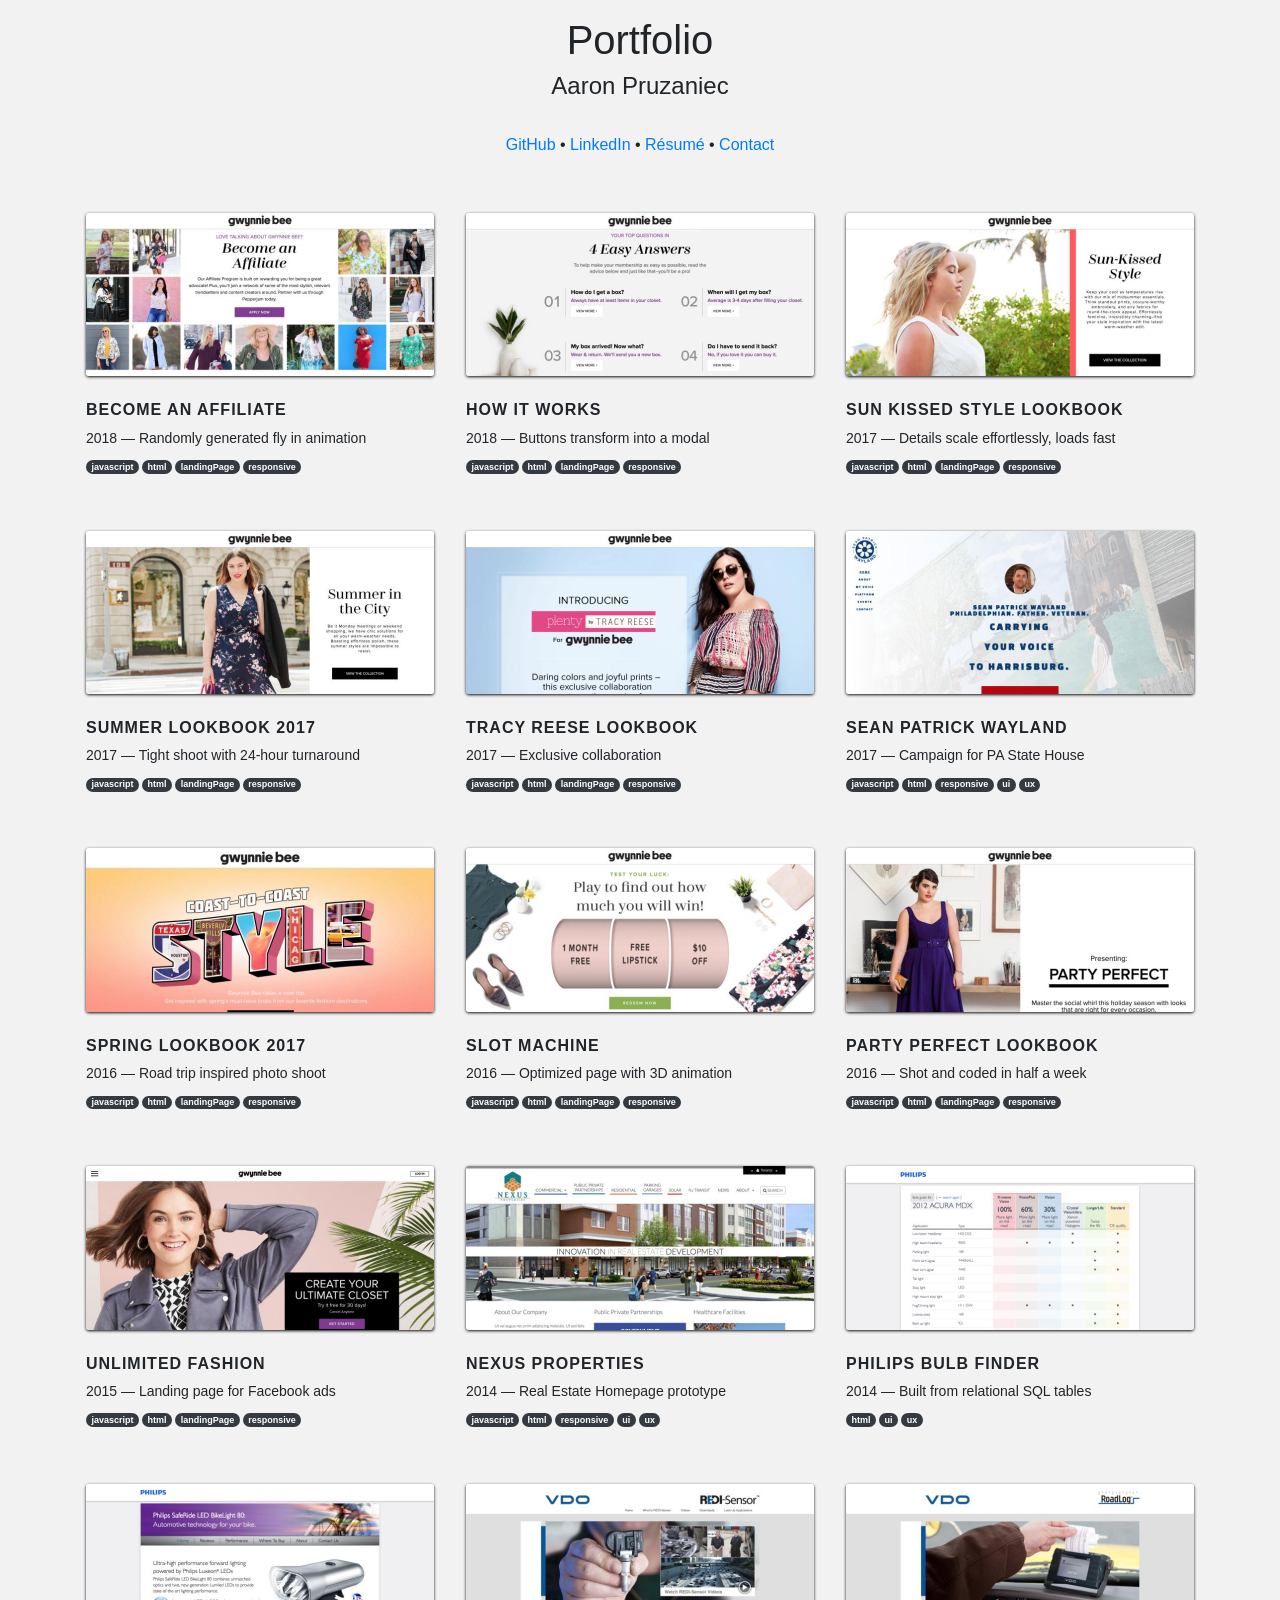
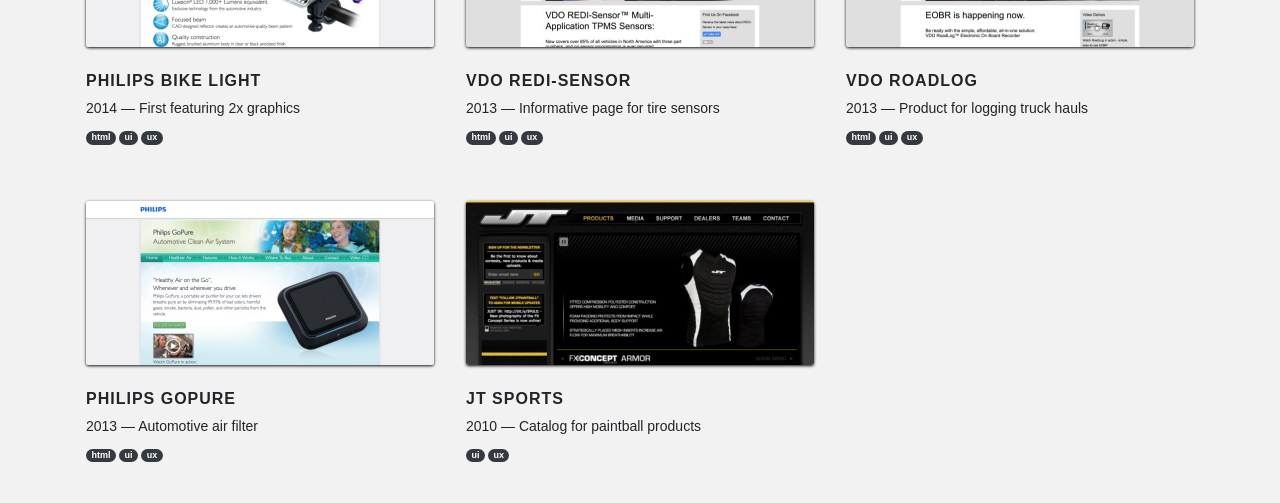
<file: portfolio-non-react/index.static.html>
<!DOCTYPE html>
<html lang="en">

<head>
  <title>Portfolio by Aaron Pruzaniec</title>
  <meta charset="utf-8">
  <meta property="og:url" content="http://pruzaniec.com/portfolio/" />
  <meta property="og:type" content="profile" />
  <meta property="og:title" content="Portfolio byAaron Pruzaniec" />
  <meta property="og:description" content="Take a look at some recent projects I have completed." />
  <meta property="og:image" content="http://pruzaniec.com/portfolio/thumbnails/code.jpg" />
  <meta name="viewport" content="width=device-width, initial-scale=1">
  <link rel="stylesheet" href="https://stackpath.bootstrapcdn.com/bootstrap/4.1.2/css/bootstrap.min.css" integrity="sha384-Smlep5jCw/wG7hdkwQ/Z5nLIefveQRIY9nfy6xoR1uRYBtpZgI6339F5dgvm/e9B"
    crossorigin="anonymous">
  <link rel="stylesheet" href="css/style.css">
  <script src="js/portfolio.js?01" type="text/javascript"></script>
  <!-- Global site tag (gtag.js) - Google Analytics -->
  <script async src="https://www.googletagmanager.com/gtag/js?id=UA-122484393-1"></script>
  <script>
    window.dataLayer = window.dataLayer || [];
    function gtag() { dataLayer.push(arguments); }
    gtag('js', new Date());

    gtag('config', 'UA-122484393-1');
  </script>
</head>

<body>
  <header id="hero" class="masthead mb-auto text-center">
    <div class="cover-container d-flex w-100 h-100 p-3 mx-auto flex-column">
      <main role="main" class="inner cover">
        <h1 class="cover-heading">Portfolio</h1>
        <h2>Aaron Pruzaniec</h2>
      </main>
      <footer class="mastfoot mt-auto">
        <div class="inner mt-4 mb-4">
          <p>
            <a href="https://github.com/aaronpruzaniec/">GitHub</a> &bullet;
            <a href="https://www.linkedin.com/in/aaronpruzaniec/">LinkedIn</a> &bullet;
            <a href="pdf/aaron_pruzaniec_resume.pdf">Résumé</a> &bullet;
            <a href="mailto:aaronpruzaniec@gmail.com">Contact</a>
          </p>
        </div>
      </footer>
    </div>
  </header>
  <div id="main">
    <div class="container">
      <div class="row">

      </div>
    </div>
  </div>
  <footer class="container-fluid text-center">
  </footer>
</body>

</html>
</file>
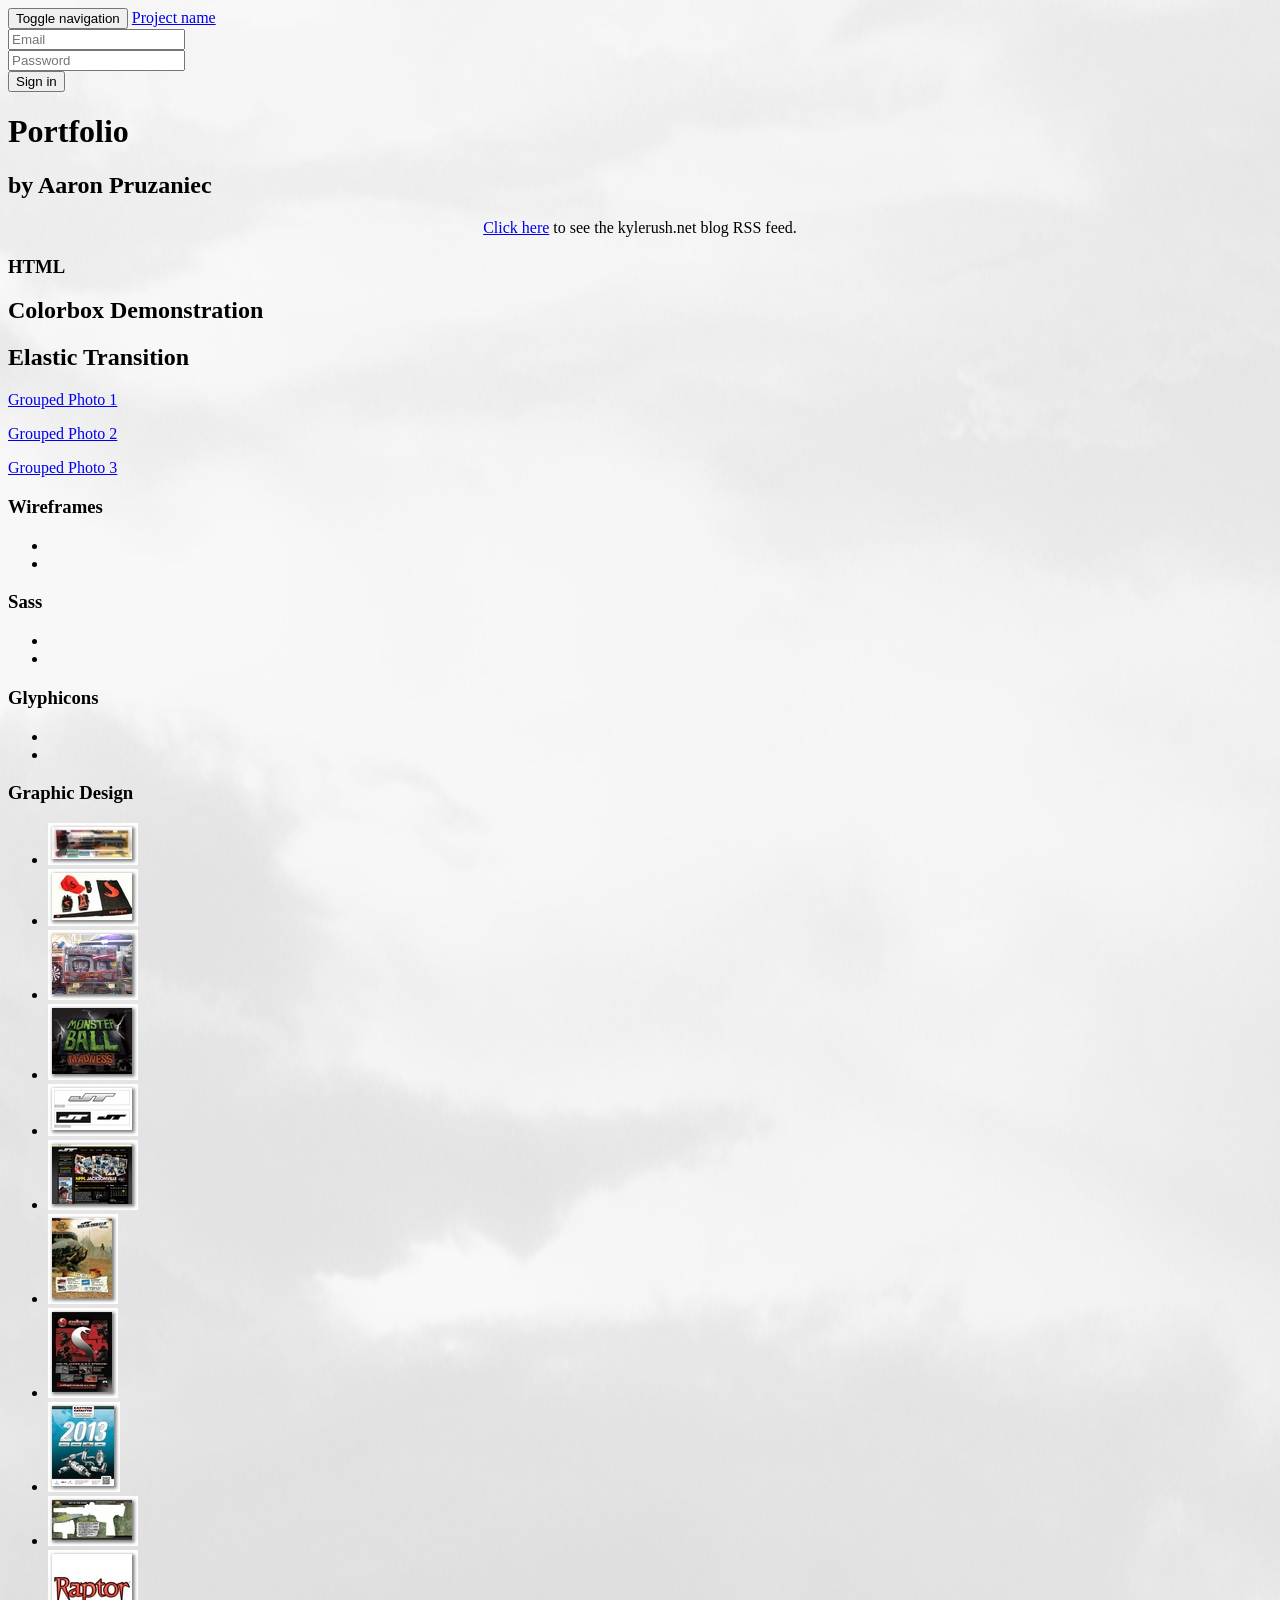
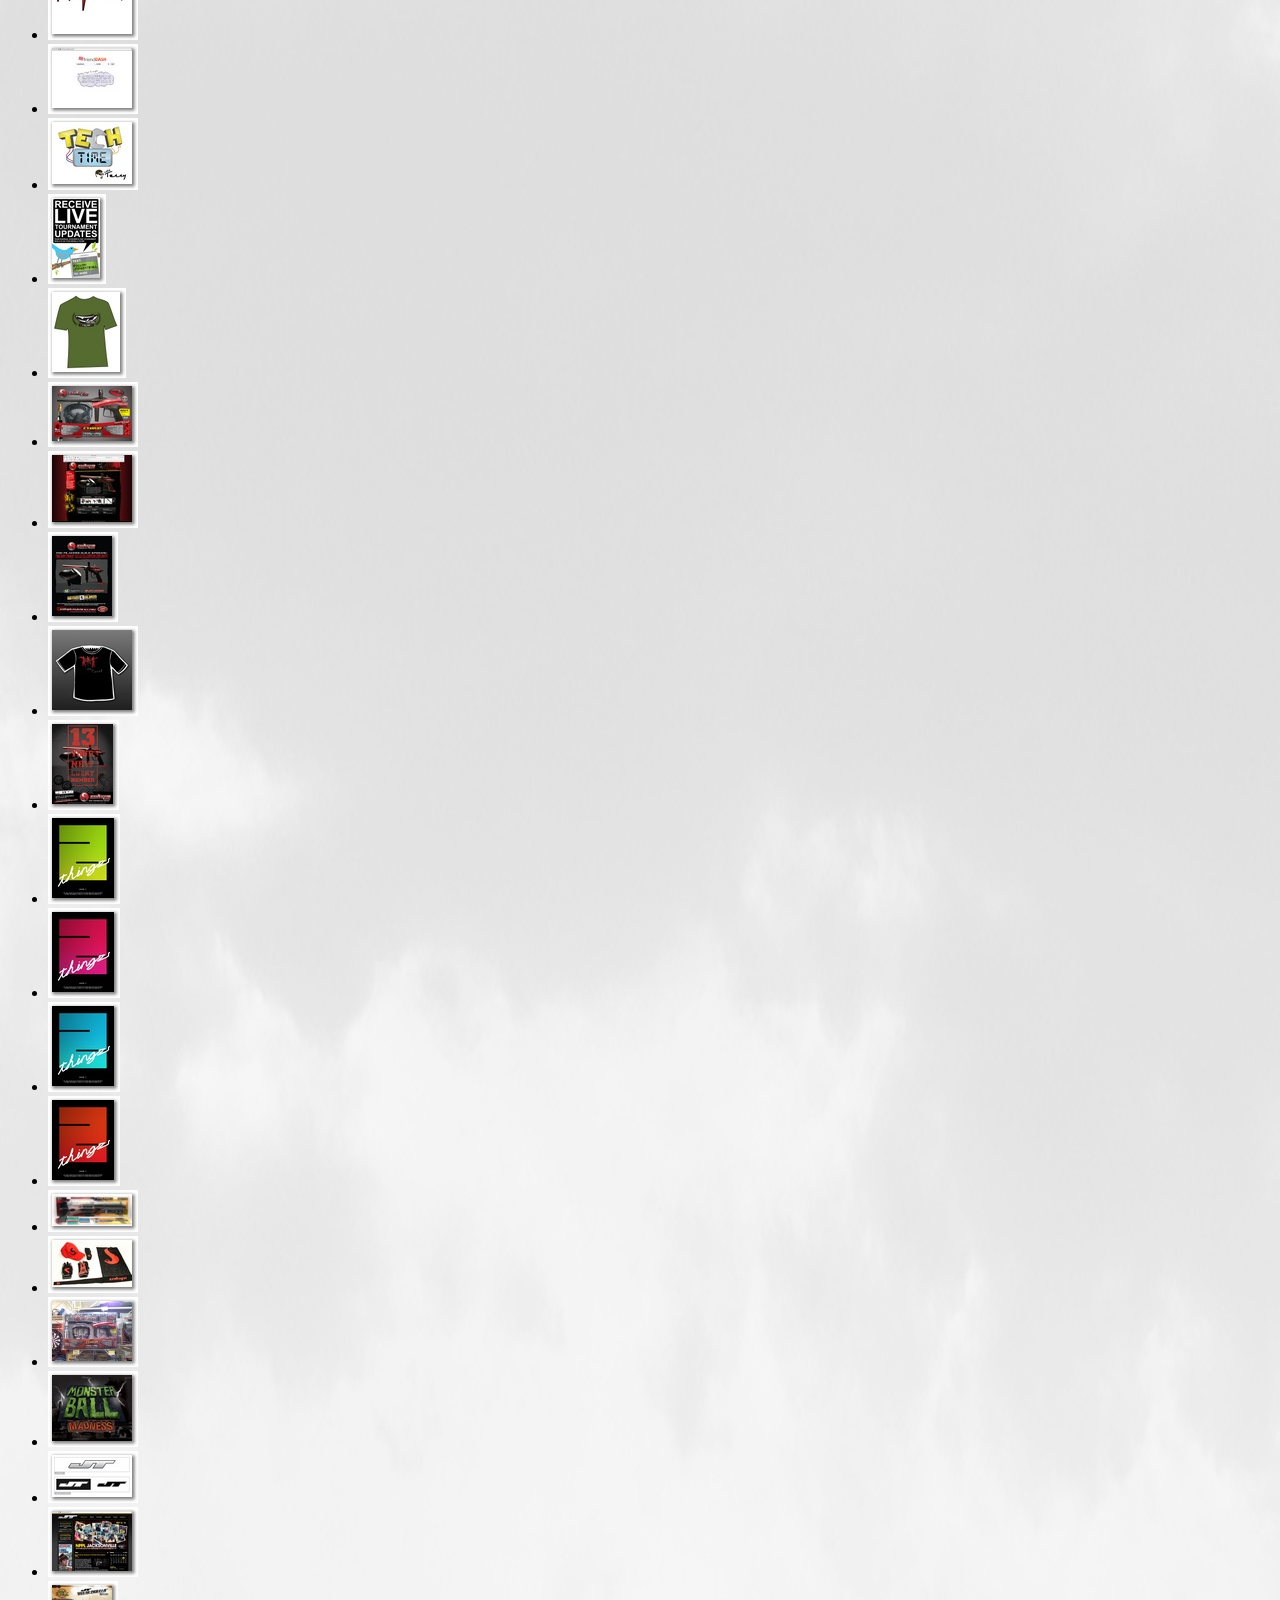
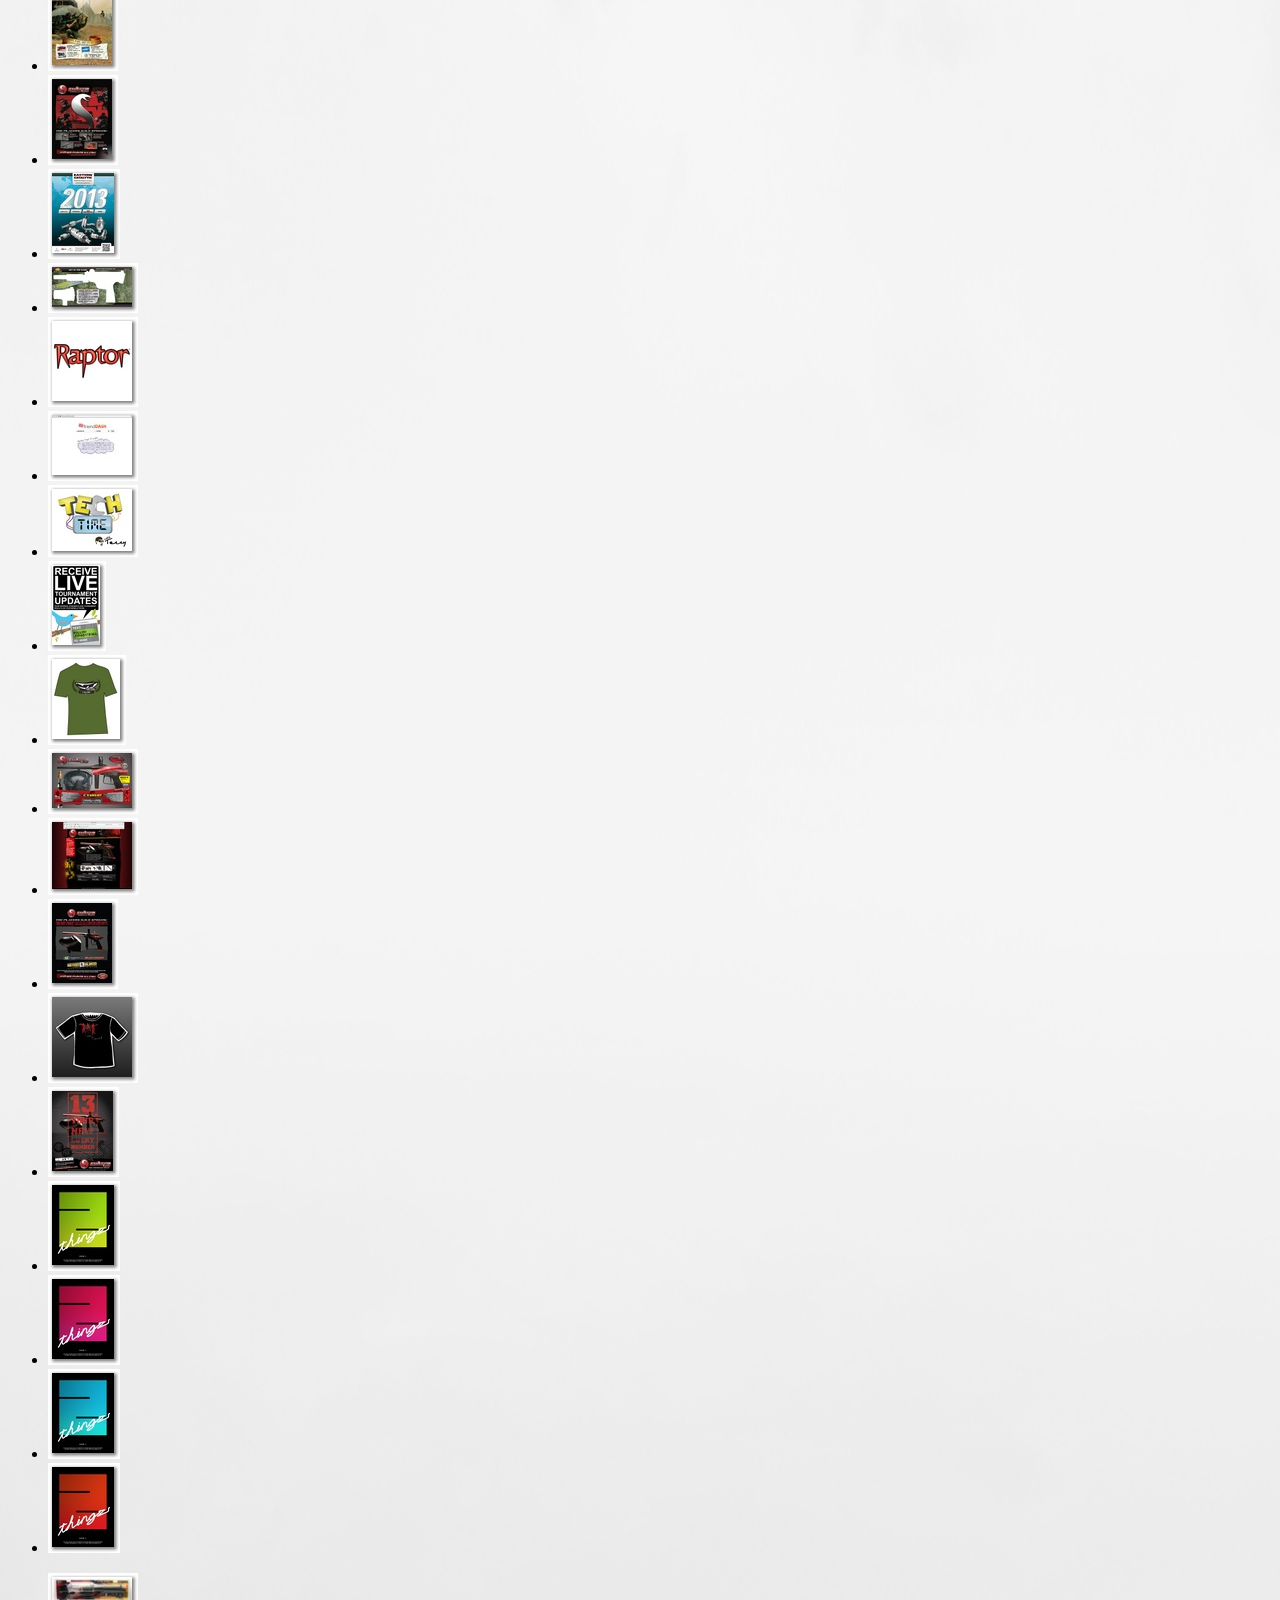
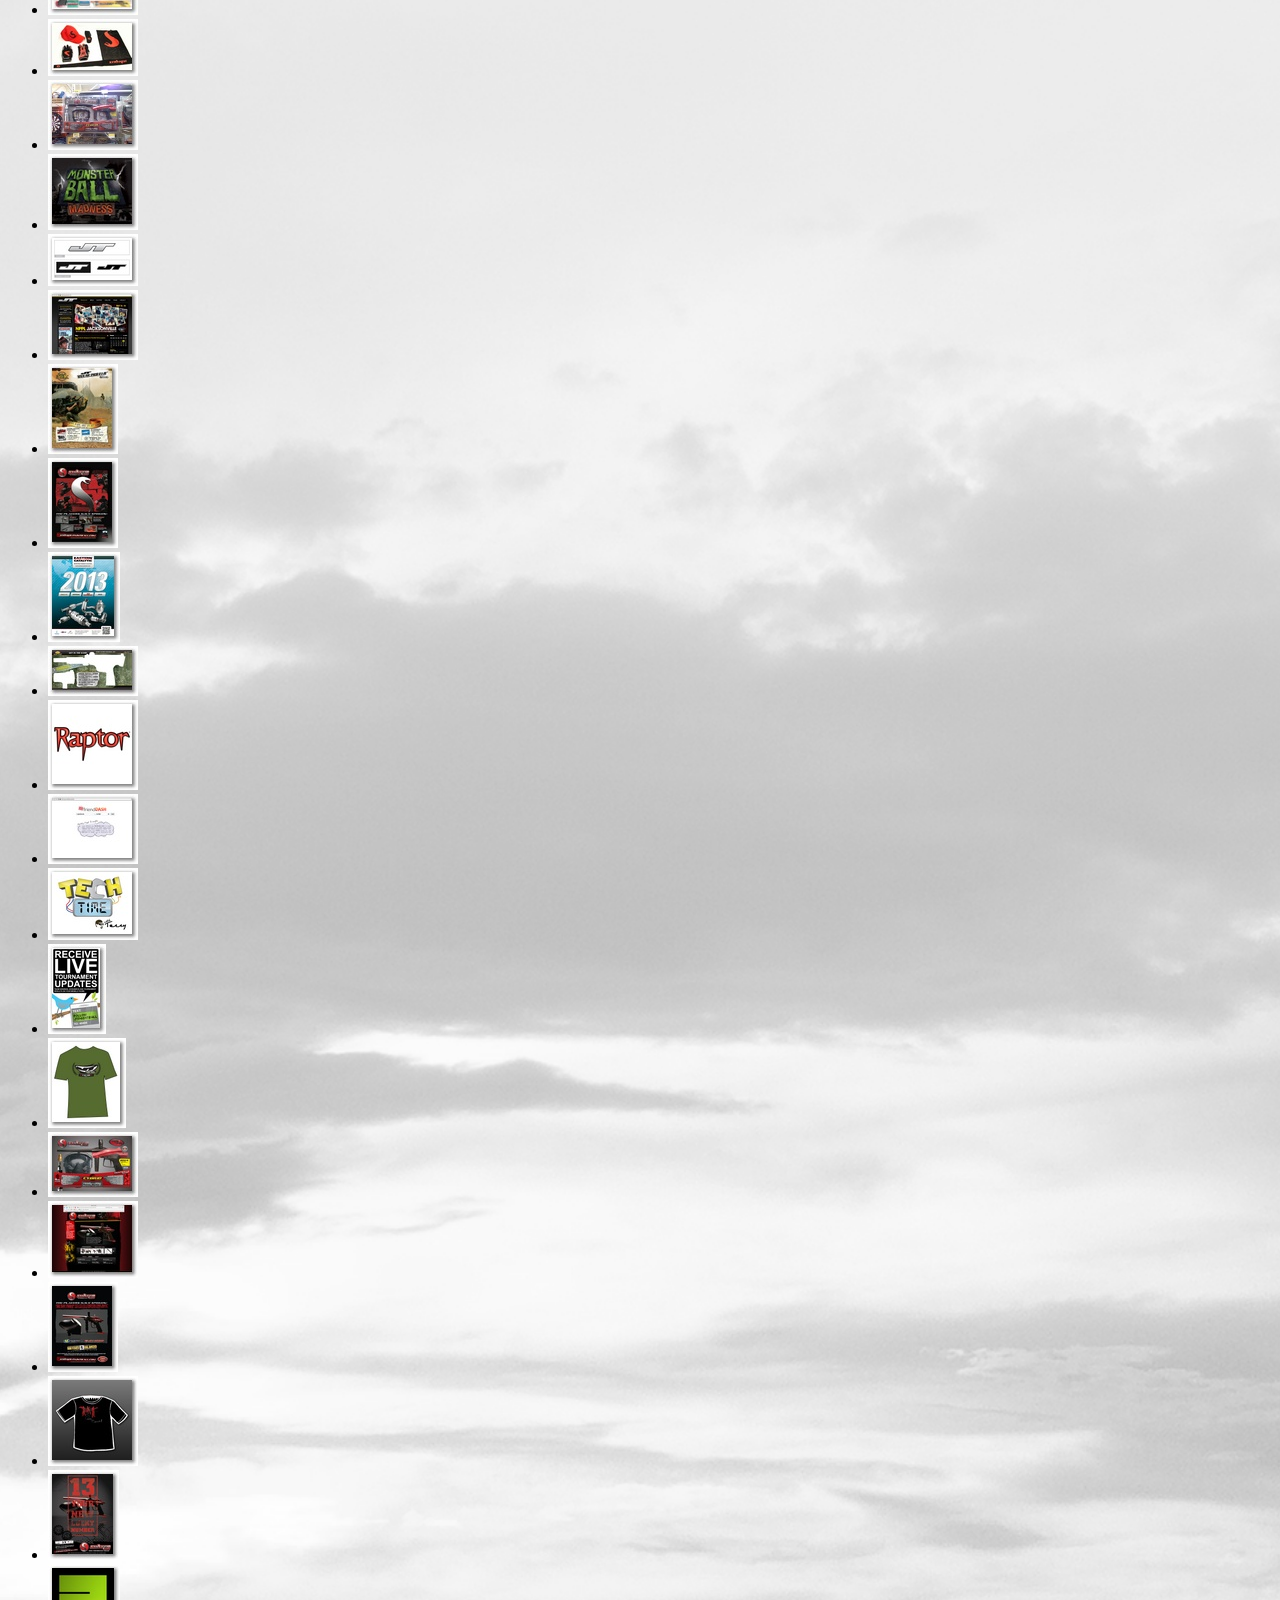
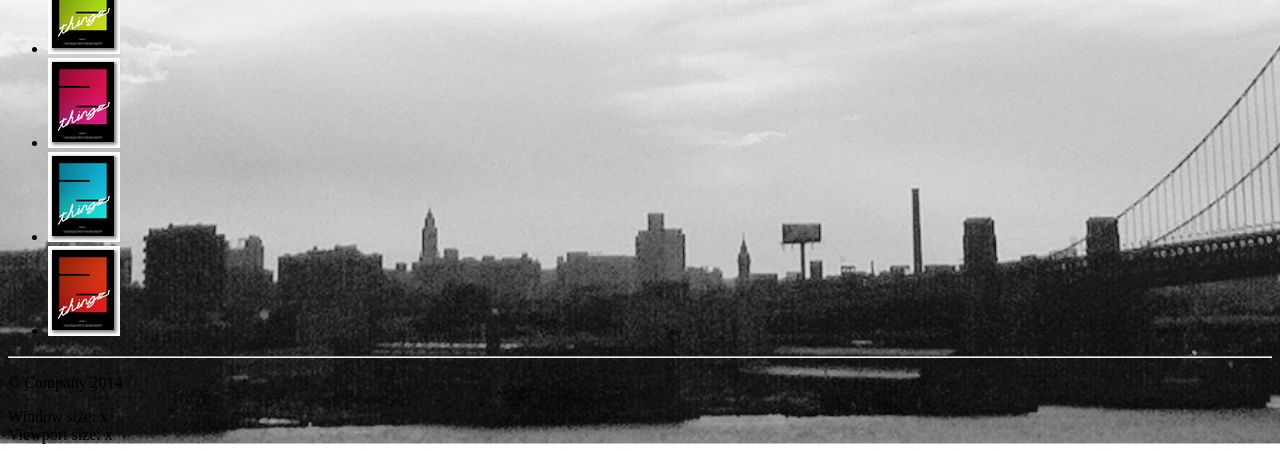
<file: portfolio-non-react/test/Aaron Pruzaniec Online Portfolio.html>
<!DOCTYPE html>
<!-- saved from url=(0045)http://pruzaniec.com/new-portfolio/index.html -->
<html lang="en"><head><meta http-equiv="Content-Type" content="text/html; charset=UTF-8">
    <meta charset="utf-8">
    <meta http-equiv="X-UA-Compatible" content="IE=edge">
    <meta name="viewport" content="width=device-width, initial-scale=1">
    <meta name="description" content="">
    <meta name="author" content="">
    <link rel="shortcut icon" href="http://pruzaniec.com/new-portfolio/favicon.ico">

    <title>Aaron Pruzaniec Online Portfolio</title>

    <!-- Bootstrap core CSS -->
    <link href="http://pruzaniec.com/new-portfolio/css/bootstrap.min.css" rel="stylesheet">

    <!-- Just for debugging purposes. Don't actually copy this line! -->
    <!--[if lt IE 9]><script src="../../assets/js/ie8-responsive-file-warning.js"></script><![endif]-->

    <!-- HTML5 shim and Respond.js IE8 support of HTML5 elements and media queries -->
    <!--[if lt IE 9]>
      <script src="https://oss.maxcdn.com/libs/html5shiv/3.7.0/html5shiv.js"></script>
      <script src="https://oss.maxcdn.com/libs/respond.js/1.4.2/respond.min.js"></script>
    <![endif]-->
    <style type="text/css">
    body{
    	background-image:url(img/skyline.jpg);
    	background-size:auto 100%;
    	background-position: center;
    }
    </style>
  </head>

  <body>

    <div class="navbar navbar-inverse navbar-fixed-top" role="navigation">
      <div class="container">
        <div class="navbar-header">
          <button type="button" class="navbar-toggle" data-toggle="collapse" data-target=".navbar-collapse">
            <span class="sr-only">Toggle navigation</span>
            <span class="icon-bar"></span>
            <span class="icon-bar"></span>
            <span class="icon-bar"></span>
          </button>
          <a class="navbar-brand" href="http://pruzaniec.com/new-portfolio/index.html#">Project name</a>
        </div>
        <div class="navbar-collapse collapse">
          <form class="navbar-form navbar-right" role="form">
            <div class="form-group">
              <input type="text" placeholder="Email" class="form-control">
            </div>
            <div class="form-group">
              <input type="password" placeholder="Password" class="form-control">
            </div>
            <button type="submit" class="btn btn-success">Sign in</button>
          </form>
        </div><!--/.navbar-collapse -->
      </div>
    </div>

    <!-- Main jumbotron for a primary marketing message or call to action -->
    <div class="jumbotron">
      <div class="container">
		<h1>Portfolio</h1>
		<h2>by Aaron Pruzaniec</h2>
      </div>
    </div>

    <div class="container">
      <!-- Example row of columns -->

<div id="jparse-meta" style="text-align: center; margin: 15px 0 0 0;">
    <p><a href="http://feeds.feedburner.com/KyleRushBlogPortfolio">Click here</a> to see the kylerush.net blog RSS feed.</p>
</div><!--/#jparse-meta-->
<div id="ajax-cont"></div><!--/#demo-cont-->

<section>
	<h3>HTML</h3>
		<h1>Colorbox Demonstration</h1>
		<h2>Elastic Transition</h2>
		<p><a class="group1 cboxElement" href="http://pruzaniec.com/content/ohoopee1.jpg" title="Me and my grandfather on the Ohoopee.">Grouped Photo 1</a></p>
		<p><a class="group1 cboxElement" href="http://pruzaniec.com/content/ohoopee2.jpg" title="On the Ohoopee as a child">Grouped Photo 2</a></p>
		<p><a class="group1 cboxElement" href="http://pruzaniec.com/content/ohoopee3.jpg" title="On the Ohoopee as an adult">Grouped Photo 3</a></p>
</section>
<section>
	<h3>Wireframes</h3>
	<ul>
		<li class=""></li>
		<li class=""></li>
	</ul>
</section>
<section>
	<h3>Sass</h3>
	<ul>
		<li class=""></li>
		<li class=""></li>
	</ul>
</section>
<section>
	<h3>Glyphicons</h3>
	<ul>
		<li class=""></li>
		<li class=""></li>
	</ul>
</section>
<section>
	<h3>Graphic Design</h3>
    <div id="dvContent">
    
    <ul><li><a class="item-1 graphicdesign cboxElement" href="http://pruzaniec.com/new-portfolio/1000/362865286_2b33205bf1_o.jpg"><img class="item-1 graphicdesign" src="./Aaron Pruzaniec Online Portfolio_files/362865286_2b33205bf1_o.jpg" alt="
		362865286_2b33205bf1_o.jpg
	"></a></li><li><a class="item-2 graphicdesign cboxElement" href="http://pruzaniec.com/new-portfolio/1000/461972902_3689ebe5f4_o.jpg"><img class="item-2 graphicdesign" src="./Aaron Pruzaniec Online Portfolio_files/461972902_3689ebe5f4_o.jpg" alt="
		461972902_3689ebe5f4_o.jpg
	"></a></li><li><a class="item-3 graphicdesign cboxElement" href="http://pruzaniec.com/new-portfolio/1000/1.jpg"><img class="item-3 graphicdesign" src="./Aaron Pruzaniec Online Portfolio_files/1.jpg" alt="
		1.jpg
	"></a></li><li><a class="item-4 graphicdesign cboxElement" href="http://pruzaniec.com/new-portfolio/1000/2387711037_d8e809684c_o.jpg"><img class="item-4 graphicdesign" src="./Aaron Pruzaniec Online Portfolio_files/2387711037_d8e809684c_o.jpg" alt="
		2387711037_d8e809684c_o.jpg
	"></a></li><li><a class="item-5 graphicdesign cboxElement" href="http://pruzaniec.com/new-portfolio/1000/all_jt_logos___1_file.jpg"><img class="item-5 graphicdesign" src="./Aaron Pruzaniec Online Portfolio_files/all_jt_logos___1_file.jpg" alt="
		all_jt_logos___1_file.jpg
	"></a></li><li><a class="item-6 graphicdesign cboxElement" href="http://pruzaniec.com/new-portfolio/1000/jtsports_com_1_2.jpg"><img class="item-6 graphicdesign" src="./Aaron Pruzaniec Online Portfolio_files/jtsports_com_1_2.jpg" alt="
		jtsports_com_1_2.jpg
	"></a></li><li><a class="item-7 graphicdesign cboxElement" href="http://pruzaniec.com/new-portfolio/1000/3390957146_ff2bd0a1aa.jpg"><img class="item-7 graphicdesign" src="./Aaron Pruzaniec Online Portfolio_files/3390957146_ff2bd0a1aa.jpg" alt="
		3390957146_ff2bd0a1aa.jpg
	"></a></li><li><a class="item-8 graphicdesign cboxElement" href="http://pruzaniec.com/new-portfolio/1000/brand_april_2007.jpg"><img class="item-8 graphicdesign" src="./Aaron Pruzaniec Online Portfolio_files/brand_april_2007.jpg" alt="
		brand_april_2007.jpg
	"></a></li><li><a class="item-9 graphicdesign cboxElement" href="http://pruzaniec.com/new-portfolio/1000/2013_02_08_01_35_45_pm.jpg"><img class="item-9 graphicdesign" src="./Aaron Pruzaniec Online Portfolio_files/2013_02_08_01_35_45_pm.jpg" alt="
		2013_02_08_01_35_45_pm.jpg
	"></a></li><li><a class="item-10 graphicdesign cboxElement" href="http://pruzaniec.com/new-portfolio/1000/778823875_2b30bb7747_o.jpg"><img class="item-10 graphicdesign" src="./Aaron Pruzaniec Online Portfolio_files/778823875_2b30bb7747_o.jpg" alt="
		778823875_2b30bb7747_o.jpg
	"></a></li><li><a class="item-11 graphicdesign cboxElement" href="http://pruzaniec.com/new-portfolio/1000/860633848_0ea80f18e2_o.jpg"><img class="item-11 graphicdesign" src="./Aaron Pruzaniec Online Portfolio_files/860633848_0ea80f18e2_o.jpg" alt="
		860633848_0ea80f18e2_o.jpg
	"></a></li><li><a class="item-12 graphicdesign cboxElement" href="http://pruzaniec.com/new-portfolio/1000/frienddash.jpg"><img class="item-12 graphicdesign" src="./Aaron Pruzaniec Online Portfolio_files/frienddash.jpg" alt="
		frienddash.jpg
	"></a></li><li><a class="item-13 graphicdesign cboxElement" href="http://pruzaniec.com/new-portfolio/1000/2613321211_bc44cbc47e_o.jpg"><img class="item-13 graphicdesign" src="./Aaron Pruzaniec Online Portfolio_files/2613321211_bc44cbc47e_o.jpg" alt="
		2613321211_bc44cbc47e_o.jpg
	"></a></li><li><a class="item-14 graphicdesign cboxElement" href="http://pruzaniec.com/new-portfolio/1000/2851684892_828f70566e_o.jpg"><img class="item-14 graphicdesign" src="./Aaron Pruzaniec Online Portfolio_files/2851684892_828f70566e_o.jpg" alt="
		2851684892_828f70566e_o.jpg
	"></a></li><li><a class="item-15 graphicdesign cboxElement" href="http://pruzaniec.com/new-portfolio/1000/2451593003_3ddf228a47_o.jpg"><img class="item-15 graphicdesign" src="./Aaron Pruzaniec Online Portfolio_files/2451593003_3ddf228a47_o.jpg" alt="
		2451593003_3ddf228a47_o.jpg
	"></a></li><li><a class="item-16 graphicdesign cboxElement" href="http://pruzaniec.com/new-portfolio/1000/1532825133_c0ebbdaab8_o.jpg"><img class="item-16 graphicdesign" src="./Aaron Pruzaniec Online Portfolio_files/1532825133_c0ebbdaab8_o.jpg" alt="
		1532825133_c0ebbdaab8_o.jpg
	"></a></li><li><a class="item-17 graphicdesign cboxElement" href="http://pruzaniec.com/new-portfolio/1000/860696489_d936b2bf29_o.jpg"><img class="item-17 graphicdesign" src="./Aaron Pruzaniec Online Portfolio_files/860696489_d936b2bf29_o.jpg" alt="
		860696489_d936b2bf29_o.jpg
	"></a></li><li><a class="item-18 graphicdesign cboxElement" href="http://pruzaniec.com/new-portfolio/1000/407150905_185ec6c047_o.jpg"><img class="item-18 graphicdesign" src="./Aaron Pruzaniec Online Portfolio_files/407150905_185ec6c047_o.jpg" alt="
		407150905_185ec6c047_o.jpg
	"></a></li><li><a class="item-19 graphicdesign cboxElement" href="http://pruzaniec.com/new-portfolio/1000/395683735_b2f618bd91_o.jpg"><img class="item-19 graphicdesign" src="./Aaron Pruzaniec Online Portfolio_files/395683735_b2f618bd91_o.jpg" alt="
		395683735_b2f618bd91_o.jpg
	"></a></li><li><a class="item-20 graphicdesign cboxElement" href="http://pruzaniec.com/new-portfolio/1000/393420296_cbf03fc3fe_o.jpg"><img class="item-20 graphicdesign" src="./Aaron Pruzaniec Online Portfolio_files/393420296_cbf03fc3fe_o.jpg" alt="
		393420296_cbf03fc3fe_o.jpg
	"></a></li><li><a class="item-21 graphicdesign cboxElement" href="http://pruzaniec.com/new-portfolio/1000/2_thingz_poster_green.jpg"><img class="item-21 graphicdesign" src="./Aaron Pruzaniec Online Portfolio_files/2_thingz_poster_green.jpg" alt="
		2_thingz_poster_green.jpg
	"></a></li><li><a class="item-22 graphicdesign cboxElement" href="http://pruzaniec.com/new-portfolio/1000/2_thingz_poster_pink.jpg"><img class="item-22 graphicdesign" src="./Aaron Pruzaniec Online Portfolio_files/2_thingz_poster_pink.jpg" alt="
		2_thingz_poster_pink.jpg
	"></a></li><li><a class="item-23 graphicdesign cboxElement" href="http://pruzaniec.com/new-portfolio/1000/2_thingz_poster_blue.jpg"><img class="item-23 graphicdesign" src="./Aaron Pruzaniec Online Portfolio_files/2_thingz_poster_blue.jpg" alt="
		2_thingz_poster_blue.jpg
	"></a></li><li><a class="item-24 graphicdesign cboxElement" href="http://pruzaniec.com/new-portfolio/1000/2_thingz_poster_red.jpg"><img class="item-24 graphicdesign" src="./Aaron Pruzaniec Online Portfolio_files/2_thingz_poster_red.jpg" alt="
		2_thingz_poster_red.jpg
	"></a></li></ul></div>
</section>
      <hr>
      <footer>
        <p>© Company 2014</p>
      </footer>

    </div> <!-- /container -->


    <!-- Bootstrap core JavaScript
    ================================================== -->
    <!-- Placed at the end of the document so the pages load faster -->
    <script src="./Aaron Pruzaniec Online Portfolio_files/jquery.min.js"></script>
    <script src="./Aaron Pruzaniec Online Portfolio_files/bootstrap.min.js"></script>
	<script src="./Aaron Pruzaniec Online Portfolio_files/jquery.colorbox-min.js"></script>
	<script>
		$(document).ready(function(){
			$("a.graphicdesign").colorbox({rel:'graphicdesign'});
		});
	</script>
	<script type="text/javascript" language="javascript">
	    $(document).ready(function(){
	        $("#dvContent").append("<ul></ul>");
	        $.ajax({
	            type: "GET",
	            url: "xml/graphicdesign.xml",
	            dataType: "xml",
	            success: function(xml){
	                var albumName = $(xml).find('albumName').text();
	                var imageCount = 0;
	                $(xml).find('image').each(function(){
	                imageCount = imageCount +1;
	                var fileName = $(this).find('itemName').text();
	                var imageCaption = $(this).find('itemCaption').text();
	                var finalString = "<a class='item-" + imageCount + ' ' + albumName + " cboxElement' href='1000/" + fileName + "'><img class='item-" + imageCount + ' ' + albumName + "' src='thumbnails/" + fileName + "' alt='" + imageCaption + "'></a>"
	                $("<li></li>").html(finalString).appendTo("#dvContent ul");});
	            },
	            error: function() {
	            alert("An error occurred while loading the content.");
	            }
	        });
	    });    
	</script>
			<script>
			$(document).ready(function(){
				//Examples of how to assign the Colorbox event to elements
				$(".group1").colorbox({rel:'group1'});
				$(".group2").colorbox({rel:'group2', transition:"fade"});
				$(".group3").colorbox({rel:'group3', transition:"none", width:"75%", height:"75%"});
				$(".group4").colorbox({rel:'group4', slideshow:true});
				$(".ajax").colorbox();
				$(".youtube").colorbox({iframe:true, innerWidth:640, innerHeight:390});
				$(".vimeo").colorbox({iframe:true, innerWidth:500, innerHeight:409});
				$(".iframe").colorbox({iframe:true, width:"80%", height:"80%"});
				$(".inline").colorbox({inline:true, width:"50%"});
				$(".callbacks").colorbox({
					onOpen:function(){ alert('onOpen: colorbox is about to open'); },
					onLoad:function(){ alert('onLoad: colorbox has started to load the targeted content'); },
					onComplete:function(){ alert('onComplete: colorbox has displayed the loaded content'); },
					onCleanup:function(){ alert('onCleanup: colorbox has begun the close process'); },
					onClosed:function(){ alert('onClosed: colorbox has completely closed'); }
				});

				$('.non-retina').colorbox({rel:'group5', transition:'none'})
				$('.retina').colorbox({rel:'group5', transition:'none', retinaImage:true, retinaUrl:true});
				
				//Example of preserving a JavaScript event for inline calls.
				$("#click").click(function(){ 
					$('#click').css({"background-color":"#f00", "color":"#fff", "cursor":"inherit"}).text("Open this window again and this message will still be here.");
					return false;
				});
			});
		</script>
  

<div id="cboxOverlay" style="cursor: pointer; visibility: visible; opacity: 0; display: none;"></div><div id="colorbox" class="" role="dialog" tabindex="-1" style="display: none; position: absolute; visibility: visible; width: 158px; height: 20px; top: 502px; left: 609px; opacity: 0;"><div id="cboxWrapper" style="height: 20px; width: 158px;"><div><div id="cboxTopLeft" style="float: left;"></div><div id="cboxTopCenter" style="float: left; width: 158px;"></div><div id="cboxTopRight" style="float: left;"></div></div><div style="clear: left;"><div id="cboxMiddleLeft" style="float: left; height: 20px;"></div><div id="cboxContent" style="float: left; width: 158px; height: 20px;"><div id="cboxTitle" style="float: left; display: block;">Me and my grandfather on the Ohoopee.</div><div id="cboxCurrent" style="float: left; display: block;">image 1 of 3</div><button type="button" id="cboxPrevious" style="display: inline-block;">previous</button><button type="button" id="cboxNext" style="display: inline-block;">next</button><button id="cboxSlideshow" style="display: none;"></button><div id="cboxLoadingOverlay" style="float: left; display: none;"></div><div id="cboxLoadingGraphic" style="float: left; display: none;"></div><button type="button" id="cboxClose">close</button></div><div id="cboxMiddleRight" style="float: left; height: 20px;"></div></div><div style="clear: left;"><div id="cboxBottomLeft" style="float: left;"></div><div id="cboxBottomCenter" style="float: left; width: 158px;"></div><div id="cboxBottomRight" style="float: left;"></div></div></div><div style="position: absolute; width: 9999px; visibility: hidden; max-width: none; display: none;"></div></div><div id="window-resizer-tooltip"><a href="http://pruzaniec.com/new-portfolio/index.html#" title="Edit settings" style="background-image: url(chrome-extension://kkelicaakdanhinjdeammmilcgefonfh/images/icon_19.png);"></a><span class="tooltipTitle">Window size: </span><span class="tooltipWidth" id="winWidth"></span> x <span class="tooltipHeight" id="winHeight"></span><br><span class="tooltipTitle">Viewport size: </span><span class="tooltipWidth" id="vpWidth"></span> x <span class="tooltipHeight" id="vpHeight"></span></div></body></html>
</file>
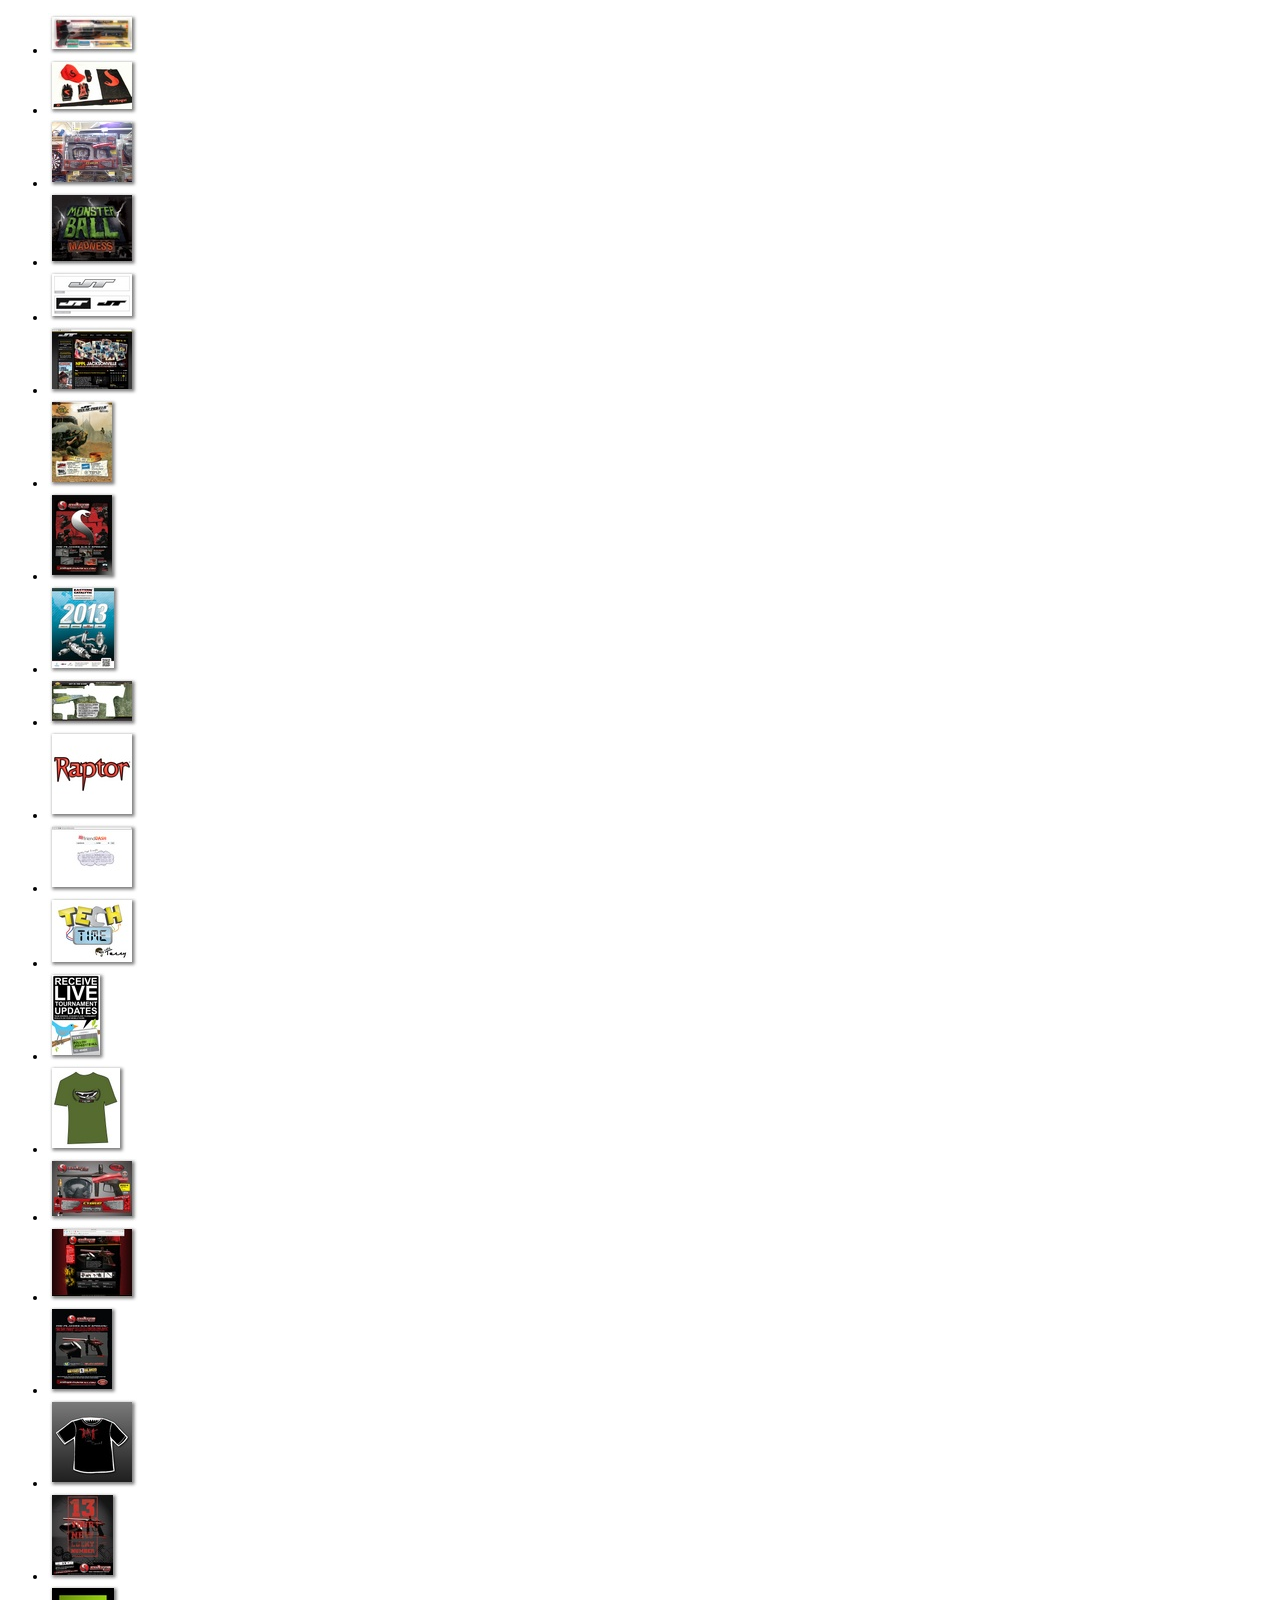
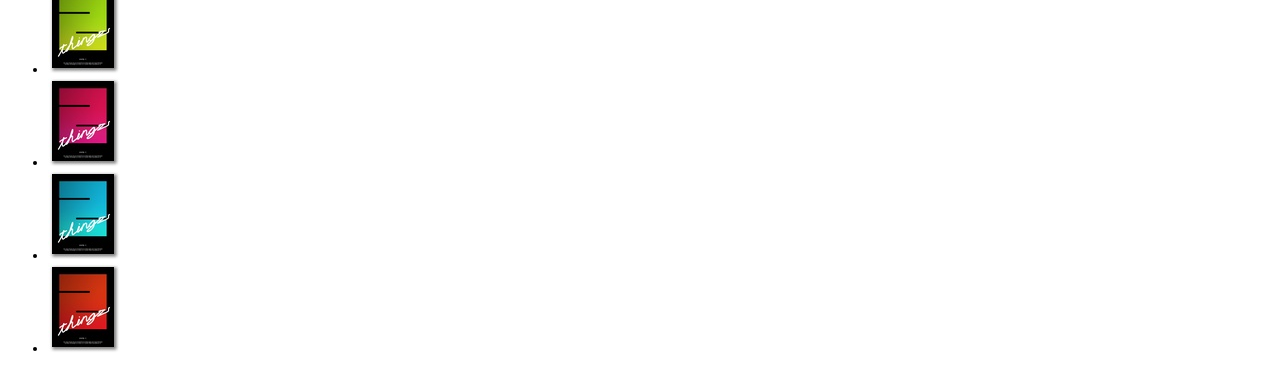
<file: portfolio-non-react/test/default.html>
﻿<!DOCTYPE html PUBLIC "-//W3C//DTD XHTML 1.0 Transitional//EN" "http://www.w3.org/TR/xhtml1/DTD/xhtml1-transitional.dtd">

<html xmlns="http://www.w3.org/1999/xhtml">
<head runat="server">
    <title>Process XML using jQuery</title>
    <script src="https://ajax.googleapis.com/ajax/libs/jquery/1.11.0/jquery.min.js" type="text/javascript"></script>
    <script src="js/jquery.colorbox-min.js" type="text/javascript"></script>
        <script>
            $(document).ready(function(){
                //Examples of how to assign the Colorbox event to elements
                $("a.graphicdesign").colorbox({rel:'graphicdesign'});
            });
        </script>
    
    <script type="text/javascript" language="javascript">
    $(document).ready(function(){
        $("#dvContent").append("<ul></ul>");
        $.ajax({
            type: "GET",
            url: "xml/graphicdesign.xml",
            dataType: "xml",
            success: function(xml){
                var albumName = $(xml).find('albumName').text();
                var imageCount = 0;
                $(xml).find('image').each(function(){
                imageCount = imageCount +1;
                var fileName = $(this).find('itemName').text();
                var imageCaption = $(this).find('itemCaption').text();
                var finalString = "<a class='item-" + imageCount + ' ' + albumName + " cboxElement' href='1000/" + fileName + "'><img class='item-" + imageCount + ' ' + albumName + "' src='thumbnails/" + fileName + "' alt='" + imageCaption + "'></a>"
                $("<li></li>").html(finalString).appendTo("#dvContent ul");});
            },
            error: function() {
            alert("An error occurred while loading the content.");
            }
        });
    });    
</script>
<style type="text/css">
body
{
  font-family  : Arial;
  font-size  : 10pt;
}
</style>
</head>
<body>
    <form id="form1" runat="server">
    <div id="dvContent">
    
    </div>
    </form>
</body>
</html>
</file>
<file: portfolio-non-react/css/style.css>
/* Global */
body {
  background-color: #f2f2f2;
}

/* Item-level */
#hero h2 {
  font-size: 24px;
}

.outer {
  padding: 1em;
}
.outer h3 {
  font-size: 16px;
  text-transform: uppercase;
  letter-spacing: 1px;
  font-weight: bold;
}
.outer .descArea {
  font-size: 0.875rem;
}
.outer .pillsOuter {
  font-size: 0.75rem;
}

.item {
  border-radius: 3px;
  padding-top: 47%;
  box-shadow: 0px 1px 3px #0d0d0d;
  background-size: cover;
  background-position: 50% 0;
  display: block;
}

/*# sourceMappingURL=style.css.map */
</file>
